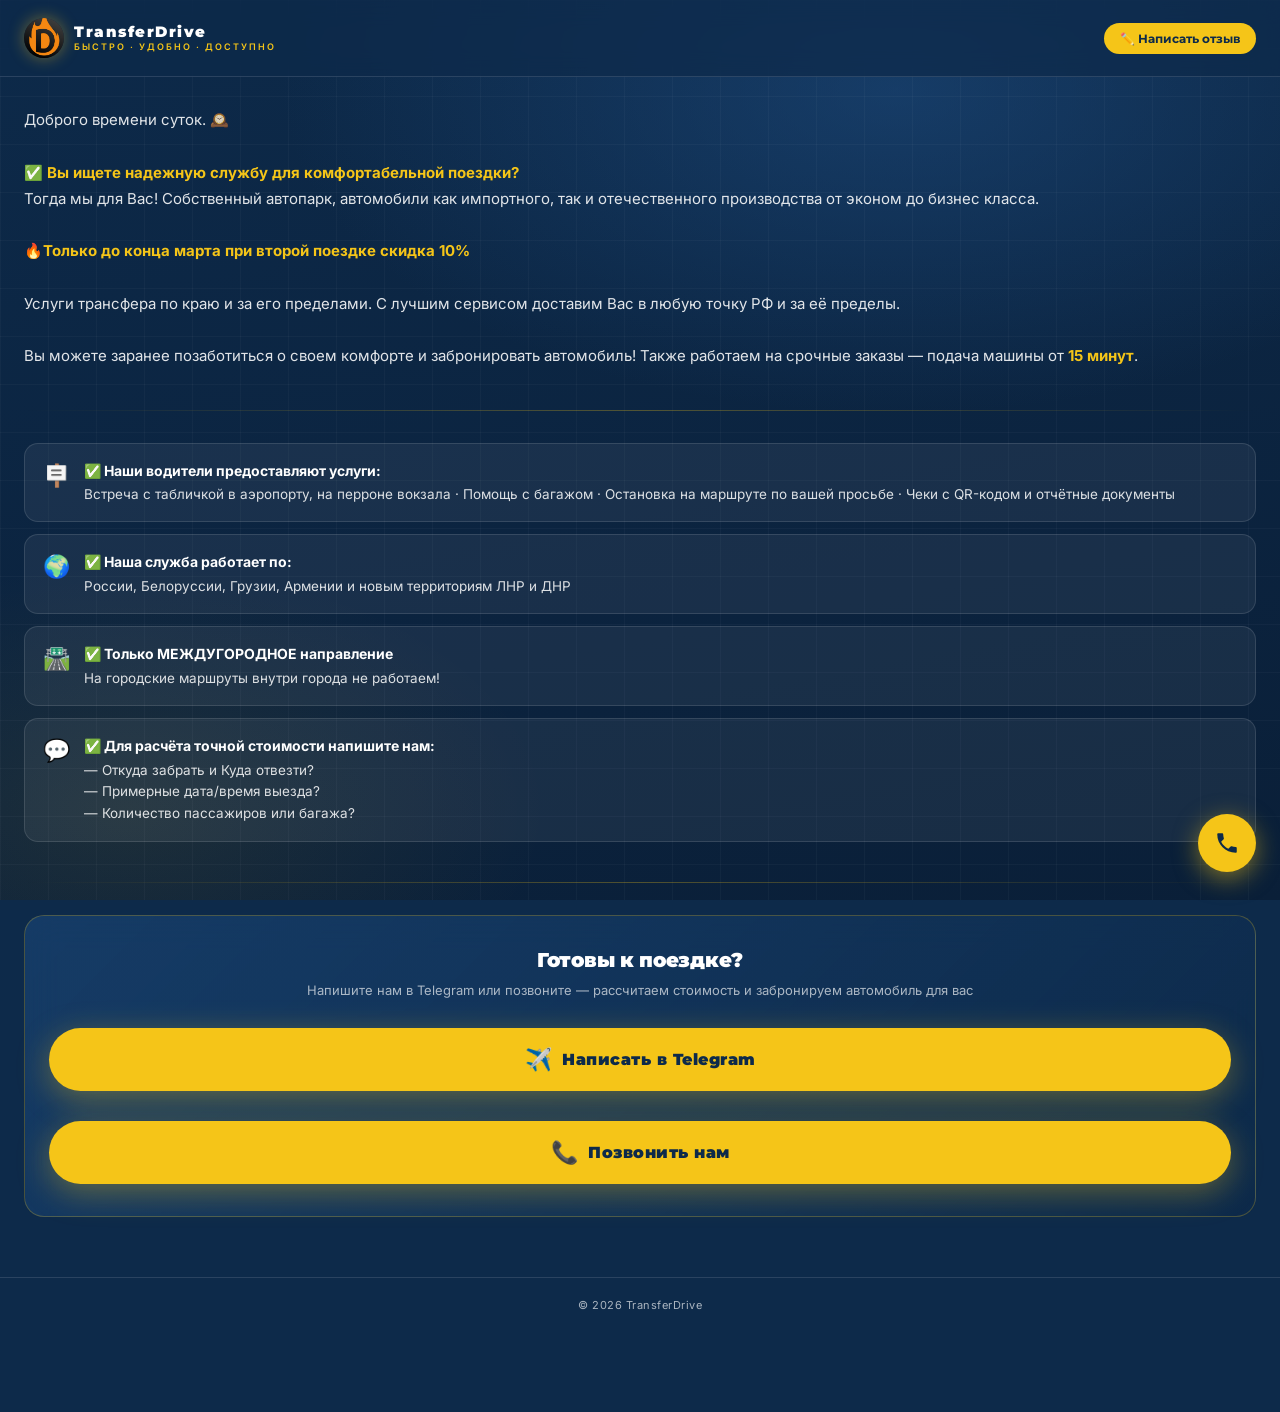
<file: index.html>
<!DOCTYPE html>
<html lang="ru">

<head>
  <meta charset="UTF-8">
  <meta name="viewport" content="width=device-width, initial-scale=1.0">
  <title>TransferDrive</title>
  <link href="https://fonts.googleapis.com/css2?family=Montserrat:wght@400;600;700;900&family=Inter:wght@400;500&display=swap" rel="stylesheet">
  <link rel="stylesheet" href="style.css">
</head>

<body>

<div class="bg-layer"></div>
<div class="bg-grid"></div>

<header>

  <div class="logo">
    <img src="assets/logo.jpg" style="width:40px; height:40px; border-radius:50%; object-fit:cover; box-shadow:0 0 16px rgba(245,197,24,0.4)">

    <div>
      <div class="logo-text">TransferDrive</div>
      <div class="logo-sub">БЫСТРО · УДОБНО · ДОСТУПНО</div>
    </div>
  </div>
   <a href="reviews.html" class="review-btn-header">✏️ Написать отзыв</a>
</header>

<section class="hero"></section>

<div class="content-block">
  <p class="greeting">Доброго времени суток. 🕰️
    
<strong>✅ Вы ищете надежную службу для комфортабельной поездки?</strong>
Тогда мы для Вас! Собственный автопарк, автомобили как импортного, так и отечественного производства от эконом до бизнес класса.

<strong>🔥Только до конца марта при второй поездке скидка 10%</strong>

Услуги трансфера по краю и за его пределами. С лучшим сервисом доставим Вас в любую точку РФ и за её пределы.

Вы можете заранее позаботиться о своем комфорте и забронировать автомобиль! Также работаем на срочные заказы — подача машины от <strong>15 минут</strong>.</p>
</div>

<div class="divider"></div>

<section class="features">
  <div class="feature-card">
    <div class="feat-icon">🪧</div>
    <div class="feat-text">
      <strong>✅ Наши водители предоставляют услуги:</strong>
      Встреча с табличкой в аэропорту, на перроне вокзала · Помощь с багажом · Остановка на маршруте по вашей просьбе · Чеки с QR-кодом и отчётные документы
    </div>
  </div>
  <div class="feature-card">
    <div class="feat-icon">🌍</div>
    <div class="feat-text">
      <strong>✅ Наша служба работает по:</strong>
      России, Белоруссии, Грузии, Армении и новым территориям ЛНР и ДНР
    </div>
  </div>
  <div class="feature-card">
    <div class="feat-icon">🛣️</div>
    <div class="feat-text">
      <strong>✅ Только МЕЖДУГОРОДНОЕ направление</strong>
      На городские маршруты внутри города не работаем!
    </div>
  </div>
  <div class="feature-card">
    <div class="feat-icon">💬</div>
    <div class="feat-text">
      <strong>✅ Для расчёта точной стоимости напишите нам:</strong>
      — Откуда забрать и Куда отвезти?<br>
      — Примерные дата/время выезда?<br>
      — Количество пассажиров или багажа?
    </div>
  </div>
</section>

<div class="divider"></div>

<section id="cta">
  <div class="cta-box">
    <div class="cta-title">Готовы к поездке?</div>
    <div class="cta-sub">Напишите нам в Telegram или позвоните — рассчитаем стоимость и забронируем автомобиль для вас</div>

    <a href="https://t.me/Zarina_Transfer_Drive" class="tg-btn" target="_blank" rel="noopener">
      <span class="tg-icon">✈️</span>
      Написать в Telegram
    </a>
    
    <section class="hero"></section>

    <a href="tel:+79790581316" class="tg-btn" target="_blank" rel="noopener">
      <span class="tg-icon">📞</span>
      Позвонить нам
    </a>
  </div>
</section>

<footer>
  © 2026 TransferDrive
</footer>

<button class="fab" onclick="document.getElementById('cta').scrollIntoView({behavior:'smooth'})"aria-label="Перейти к кнопке заказа">
  <svg viewBox="0 0 24 24" xmlns="http://www.w3.org/2000/svg">
    <path d="M6.6 10.8c1.4 2.8 3.8 5.1 6.6 6.6l2.2-2.2c.3-.3.7-.4 1-.2 1.1.4 2.3.6 3.6.6.6 0 1 .4 1 1V20c0 .6-.4 1-1 1-9.4 0-17-7.6-17-17 0-.6.4-1 1-1h3.5c.6 0 1 .4 1 1 0 1.3.2 2.5.6 3.6.1.3 0 .7-.2 1L6.6 10.8z"/>
  </svg>
</button>

<script src="script.js"></script>
</body>
</html>
</file>
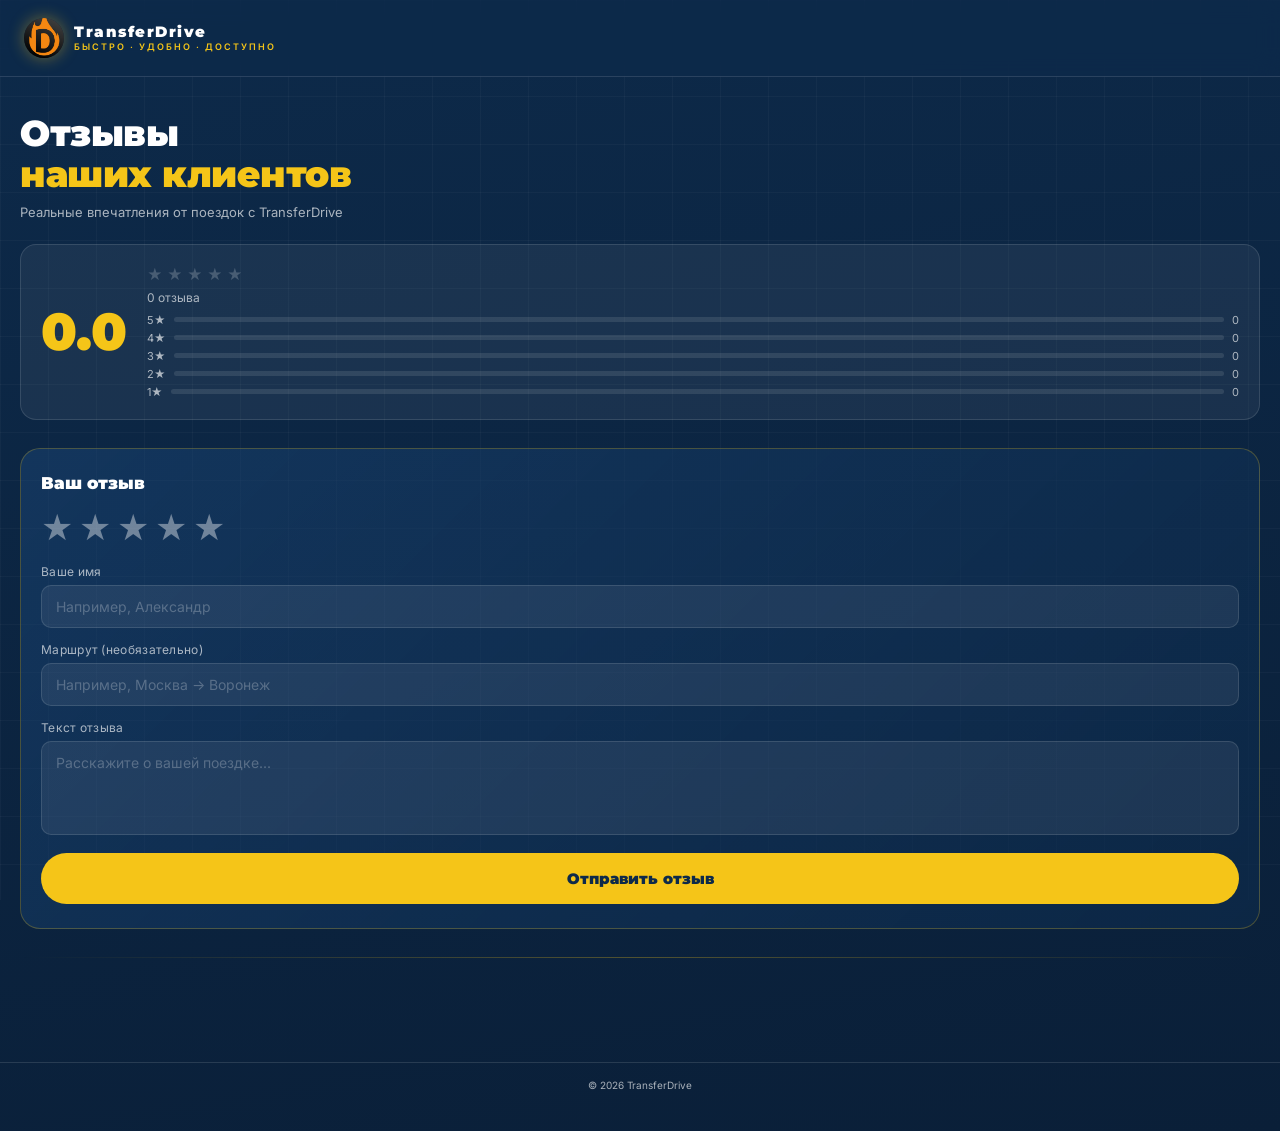
<file: reviews.html>
<!DOCTYPE html>
<html lang="ru">
<head>
  <meta charset="UTF-8">
  <meta name="viewport" content="width=device-width, initial-scale=1.0">
  <title>TransferDrive — Отзывы</title>
  <link href="https://fonts.googleapis.com/css2?family=Montserrat:wght@400;600;700;900&family=Inter:wght@400;500&display=swap" rel="stylesheet">
  <link rel="stylesheet" href="style2.css">
</head>

<body>

<div class="bg-grid"></div>

<header>
  <div class="logo">
    <a href="index.html" style="display:flex;align-items:center;gap:10px;text-decoration:none;">
      <img src="assets/logo.jpg" style="width:40px; height:40px; border-radius:50%; object-fit:cover; box-shadow:0 0 16px rgba(245,197,24,0.4)">
      <div>
        <div class="logo-text">TransferDrive</div>
        <div class="logo-sub">БЫСТРО · УДОБНО · ДОСТУПНО</div>
      </div>
    </a>
  </div>
</header>

<div class="page-title">
  <h1>Отзывы<em>наших клиентов</em></h1>
  <p>Реальные впечатления от поездок с TransferDrive</p>
</div>

<div class="rating-summary">
  <div class="rating-big" id="avgRating">4.9</div>
  <div class="rating-right">
    <div class="stars-row" id="avgStars"></div>
    <div class="rating-count" id="ratingCount">18 отзывов</div>
    <div class="bars" id="barsContainer"></div>
  </div>
</div>

<div class="write-section" id="writeSection">
  <h2>Ваш отзыв</h2>
  <div class="stars-input" id="starsInput">
    <span data-v="1">★</span>
    <span data-v="2">★</span>
    <span data-v="3">★</span>
    <span data-v="4">★</span>
    <span data-v="5">★</span>
  </div>
  <div class="form-group">
    <label>Ваше имя</label>
    <input type="text" id="inputName" placeholder="Например, Александр">
  </div>
  <div class="form-group">
    <label>Маршрут (необязательно)</label>
    <input type="text" id="inputRoute" placeholder="Например, Москва → Воронеж">
  </div>
  <div class="form-group">
    <label>Текст отзыва</label>
    <textarea id="inputText" rows="4" placeholder="Расскажите о вашей поездке..."></textarea>
  </div>
  <button class="submit-btn" onclick="submitReview()">Отправить отзыв</button>
  <div class="success-msg" id="successMsg">✅ Спасибо! Ваш отзыв добавлен.</div>
</div>

<div class="divider"></div>

<div class="reviews-list" id="reviewsList"></div>

<footer>© 2026 TransferDrive</footer>

<script src="script2.js"></script>
</body>

</html>
</file>
<file: style.css>
:root {
  --navy: #0d2a4a;
  --navy-mid: #163a62;
  --navy-light: #1e4d82;
  --gold: #f5c518;
  --gold-dark: #d4a800;
  --white: #ffffff;
  --text-muted: rgba(255,255,255,0.65);
  --card-bg: rgba(255,255,255,0.06);
  --border: rgba(255,255,255,0.12);
}

*, *::before, 
*::after { 
  box-sizing: border-box; margin: 0; padding: 0; 
}

html { 
  scroll-behavior: smooth; 
}

body {
  font-family: 'Inter', sans-serif;
  background: var(--navy);
  color: var(--white);
  min-height: 100vh;
  overflow-x: hidden;
}

.bg-layer {
  position: fixed; inset: 0; z-index: 0; pointer-events: none;
  background:
    radial-gradient(ellipse 80% 60% at 70% 10%, rgba(30,77,130,0.55) 0%, transparent 60%),
    radial-gradient(ellipse 60% 50% at 10% 90%, rgba(245,197,24,0.08) 0%, transparent 55%),
    linear-gradient(170deg, #0d2a4a 0%, #0a1f38 100%);
}

.bg-grid {
  position: fixed; inset: 0; z-index: 0; pointer-events: none;
  background-image:
    linear-gradient(rgba(255,255,255,0.03) 1px, transparent 1px),
    linear-gradient(90deg, rgba(255,255,255,0.03) 1px, transparent 1px);
  background-size: 48px 48px;
}

header {
  position: sticky; top: 0; z-index: 10;
  display: flex; align-items: center; justify-content: space-between;
  padding: 18px 24px;
  border-bottom: 1px solid var(--border);
  backdrop-filter: blur(12px);
  background: rgba(13,42,74,0.7);
}

.logo {
  display: flex; align-items: center; gap: 10px;
}

.logo-icon {
  width: 38px; height: 38px;
  background: var(--gold);
  border-radius: 50%;
  display: flex; align-items: center; justify-content: center;
  font-size: 18px;
  box-shadow: 0 0 16px rgba(245,197,24,0.4);
}

.logo-text {
  font-family: 'Montserrat', sans-serif;
  font-weight: 900;
  font-size: 15px;
  letter-spacing: 1.5px;
  color: var(--white);
  line-height: 1.1;
}

.logo-sub {
  font-size: 9px;
  letter-spacing: 2px;
  color: var(--gold);
  font-weight: 600;
}

.hero {
  position: relative;
  padding: 15px;
}

.content-block {
  position: relative; z-index: 5;
  padding: 0 24px 32px;
}

.greeting {
  font-size: 15px;
  line-height: 1.75;
  color: rgba(255,255,255,0.88);
  white-space: pre-line;
}

.greeting strong {
  color: var(--gold);
  font-weight: 700;
}

.features {
  position: relative; z-index: 5;
  padding: 0 24px 32px;
  display: flex; flex-direction: column; gap: 12px;
}

.feature-card {
  background: var(--card-bg);
  border: 1px solid var(--border);
  border-radius: 14px;
  padding: 16px 18px;
  display: flex; align-items: flex-start; gap: 14px;
  opacity: 0;
  transform: translateY(20px);
  transition: opacity 0.5s ease, transform 0.5s ease;
}

.feature-card.visible { 
  opacity: 1; transform: translateY(0); 
}

.feature-card:hover {
  background: rgba(255,255,255,0.1);
  border-color: rgba(245,197,24,0.3);
  transition: background 0.2s, border-color 0.2s;
}

.feat-icon {
  font-size: 22px;
  flex-shrink: 0;
  margin-top: 2px;
}

.feat-text {
  font-size: 13.5px;
  line-height: 1.6;
  color: rgba(255,255,255,0.85);
}

.feat-text strong {
  display: block;
  font-size: 14px;
  font-weight: 700;
  color: var(--white);
  margin-bottom: 2px;
}

.divider {
  position: relative; z-index: 5;
  height: 1px;
  background: linear-gradient(90deg, transparent, rgba(245,197,24,0.3), transparent);
  margin: 8px 24px 32px;
}

#cta {
  position: relative; z-index: 5;
  padding: 0 24px 60px;
  text-align: center;
}

.cta-box {
  background: linear-gradient(135deg, rgba(30,77,130,0.5), rgba(13,42,74,0.8));
  border: 1px solid rgba(245,197,24,0.25);
  border-radius: 20px;
  padding: 32px 24px;
  backdrop-filter: blur(16px);
}

.cta-title {
  font-family: 'Montserrat', sans-serif;
  font-weight: 900;
  font-size: 20px;
  margin-bottom: 8px;
  letter-spacing: -0.3px;
}

.cta-sub {
  font-size: 13px;
  color: var(--text-muted);
  margin-bottom: 28px;
  line-height: 1.6;
}

.tg-btn {
  display: inline-flex;
  align-items: center;
  justify-content: center;
  gap: 10px;
  background: var(--gold);
  color: #0d2a4a;
  font-family: 'Montserrat', sans-serif;
  font-weight: 900;
  font-size: 16px;
  letter-spacing: 0.5px;
  text-decoration: none;
  padding: 18px 36px;
  border-radius: 50px;
  width: 100%;
  box-shadow: 0 8px 32px rgba(245,197,24,0.35);
  transition: transform 0.15s ease, box-shadow 0.15s ease, background 0.15s ease;
  cursor: pointer;
}

.tg-btn:hover {
  background: #ffe040;
  transform: translateY(-2px);
  box-shadow: 0 12px 40px rgba(245,197,24,0.5);
}

.tg-btn:active { 
  transform: scale(0.97); 
}

.tg-icon { 
  font-size: 22px; 
}

.fab {
  position: fixed;
  bottom: 28px;
  right: 24px;
  z-index: 100;
  width: 58px;
  height: 58px;
  background: var(--gold);
  border-radius: 50%;
  display: flex;
  align-items: center;
  justify-content: center;
  box-shadow: 0 6px 24px rgba(245,197,24,0.5);
  cursor: pointer;
  border: none;
  animation: pulse-ring 2s ease-out infinite;
  transition: transform 0.2s, box-shadow 0.2s;
}

.fab:hover {
  transform: scale(1.08);
  box-shadow: 0 10px 32px rgba(245,197,24,0.65);
}

.fab:active { 
  transform: scale(0.94); 
}

.fab svg { 
  width: 26px; height: 26px; fill: #0d2a4a; 
}

@keyframes pulse-ring {
  0%   { box-shadow: 0 0 0 0 rgba(245,197,24,0.55), 0 6px 24px rgba(245,197,24,0.4); }
  70%  { box-shadow: 0 0 0 14px rgba(245,197,24,0), 0 6px 24px rgba(245,197,24,0.4); }
  100% { box-shadow: 0 0 0 0 rgba(245,197,24,0), 0 6px 24px rgba(245,197,24,0.4); }
}

footer {
  position: relative; z-index: 5;
  text-align: center;
  padding: 20px 24px 100px;
  font-size: 11px;
  color: var(--text-muted);
  letter-spacing: 0.5px;
  border-top: 1px solid var(--border);
}

@keyframes fadeUp {
  from { opacity: 0; transform: translateY(24px); }
  to   { opacity: 1; transform: translateY(0); }
}

.content-block  { 
  animation: fadeUp 0.7s 0.35s ease both; 
}

.review-btn-header {
    font-family: 'Montserrat', sans-serif;
    font-weight: 700; font-size: 12px;
    color: #0d2a4a;
    background: var(--gold);
    border: none; border-radius: 20px;
    padding: 8px 16px; cursor: pointer;
    text-decoration: none;
    transition: background 0.15s, transform 0.15s;
    white-space: nowrap;
  }

  .review-btn-header:hover { 
    background: #ffe040; transform: translateY(-1px); 
  }
</file>
<file: style2.css>
:root {
  --navy: #0d2a4a;
  --gold: #f5c518;
  --white: #ffffff;
  --muted: rgba(255,255,255,0.65);
  --card: rgba(255,255,255,0.06);
  --bdr: rgba(255,255,255,0.12);
  --border: rgba(255,255,255,0.12);
}

*, *::before, *::after { box-sizing: border-box; margin: 0; padding: 0; }
html { scroll-behavior: smooth; }

body {
  font-family: 'Inter', sans-serif;
  background: linear-gradient(170deg, #0d2a4a 0%, #0a1f38 100%);
  color: var(--white);
  min-height: 100vh;
  overflow-x: hidden;
}

.bg-grid {
  position: fixed; inset: 0; z-index: 0; pointer-events: none;
  background-image:
    linear-gradient(rgba(255,255,255,0.03) 1px, transparent 1px),
    linear-gradient(90deg, rgba(255,255,255,0.03) 1px, transparent 1px);
  background-size: 48px 48px;
}

header {
  position: sticky; top: 0; z-index: 10;
  display: flex; align-items: center; justify-content: space-between;
  padding: 18px 24px;
  border-bottom: 1px solid var(--border);
  backdrop-filter: blur(12px);
  background: rgba(13,42,74,0.7);
}

.logo { display: flex; align-items: center; gap: 10px; text-decoration: none; }

.logo-text {
  font-family: 'Montserrat', sans-serif;
  font-weight: 900;
  font-size: 15px;
  letter-spacing: 1.5px;
  color: var(--white);
  line-height: 1.1;
}

.logo-sub {
  font-size: 9px;
  letter-spacing: 2px;
  color: var(--gold);
  font-weight: 600;
}

.page-title {
  position: relative; z-index: 5;
  padding: 36px 20px 24px;
}

.page-title h1 {
  font-family: 'Montserrat', sans-serif;
  font-size: clamp(24px, 6vw, 36px);
  font-weight: 900; line-height: 1.15; letter-spacing: -0.5px;
}

.page-title h1 em { font-style: normal; color: var(--gold); display: block; }

.page-title p { font-size: 13px; color: var(--muted); margin-top: 8px; }

.rating-summary {
  position: relative; z-index: 5;
  margin: 0 20px 28px;
  background: var(--card);
  border: 1px solid var(--bdr);
  border-radius: 16px;
  padding: 20px;
  display: flex; align-items: center; gap: 20px;
}

.rating-big {
  font-family: 'Montserrat', sans-serif;
  font-size: 52px; font-weight: 900;
  color: var(--gold); line-height: 1;
  flex-shrink: 0;
}

.rating-right { flex: 1; }

.stars-row { display: flex; gap: 4px; margin-bottom: 6px; }

.star { font-size: 20px; }

.rating-count { font-size: 12px; color: var(--muted); }

.bars { display: flex; flex-direction: column; gap: 4px; margin-top: 8px; }

.bar-row { 
    display: flex; 
    align-items: center; 
    gap: 8px; 
    font-size: 11px; 
    color: var(--muted); 
}

.bar-track { 
    flex: 1; height: 5px; 
    background: rgba(255,255,255,0.1); 
    border-radius: 3px; 
    overflow: hidden; 
}

.bar-fill { 
    height: 100%; 
    background: var(--gold); 
    border-radius: 3px; 
    transition: width 0.8s ease; 
}

.write-section {
  position: relative; z-index: 5;
  margin: 0 20px 28px;
  background: linear-gradient(135deg, rgba(30,77,130,0.4), rgba(13,42,74,0.7));
  border: 1px solid rgba(245,197,24,0.25);
  border-radius: 20px;
  padding: 24px 20px;
  display: block;
}

.write-section h2 {
  font-family: 'Montserrat', sans-serif;
  font-size: 17px; font-weight: 900; margin-bottom: 16px;
}

.stars-input { display: flex; gap: 6px; margin-bottom: 16px; }

.stars-input span {
  font-size: 32px; cursor: pointer;
  transition: transform 0.15s;
  filter: grayscale(1) opacity(0.4);
}

.stars-input span.active { filter: none; }

.stars-input span:hover { transform: scale(1.2); }

.form-group { margin-bottom: 14px; }

.form-group label {
  display: block; font-size: 12px; color: var(--muted);
  margin-bottom: 6px; letter-spacing: 0.3px;
}

.form-group input,
.form-group textarea {
  width: 100%;
  background: rgba(255,255,255,0.07);
  border: 1px solid var(--bdr);
  border-radius: 10px;
  padding: 12px 14px;
  color: var(--white);
  font-family: 'Inter', sans-serif;
  font-size: 14px;
  outline: none;
  transition: border-color 0.2s;
  resize: none;
}

.form-group input:focus,
.form-group textarea:focus { border-color: rgba(245,197,24,0.5); }
.form-group input::placeholder,
.form-group textarea::placeholder { color: rgba(255,255,255,0.25); }

.submit-btn {
  width: 100%;
  background: var(--gold);
  color: #0d2a4a;
  font-family: 'Montserrat', sans-serif;
  font-weight: 900; font-size: 15px;
  border: none; border-radius: 50px;
  padding: 16px; cursor: pointer;
  transition: background 0.15s, transform 0.15s;
}

.submit-btn:hover { background: #ffe040; transform: translateY(-1px); }

.submit-btn:active { transform: scale(0.97); }

.success-msg {
  display: none;
  text-align: center;
  padding: 20px 0 4px;
  font-size: 15px;
  color: var(--gold);
  font-weight: 600;
}

.reviews-list {
  position: relative; z-index: 5;
  padding: 0 20px 80px;
  display: flex; flex-direction: column; gap: 12px;
}

.review-card {
  background: var(--card);
  border: 1px solid var(--bdr);
  border-radius: 14px;
  padding: 16px 18px;
  opacity: 0; transform: translateY(16px);
  transition: opacity 0.4s ease, transform 0.4s ease;
}

.review-card.visible { opacity: 1; transform: translateY(0); }

.review-header { display: flex; align-items: flex-start; justify-content: space-between; margin-bottom: 8px; }

.reviewer { display: flex; align-items: center; gap: 10px; }

.review-header-right { display: flex; flex-direction: column; align-items: flex-end; gap: 6px; }

.delete-btn {
  background: rgba(255,80,80,0.12);
  border: 1px solid rgba(255,80,80,0.3);
  color: rgba(255,120,120,0.9);
  font-size: 10px; font-weight: 700;
  padding: 3px 9px; border-radius: 10px;
  cursor: pointer;
  transition: background 0.15s, border-color 0.15s;
  white-space: nowrap;
}

.delete-btn:hover {
  background: rgba(255,80,80,0.25);
  border-color: rgba(255,80,80,0.6);
}

.avatar {
  width: 36px; height: 36px; border-radius: 50%;
  background: rgba(245,197,24,0.2);
  border: 1px solid rgba(245,197,24,0.35);
  display: flex; align-items: center; justify-content: center;
  font-family: 'Montserrat', sans-serif;
  font-weight: 900; font-size: 13px; color: var(--gold);
  flex-shrink: 0;
}

.reviewer-name { font-weight: 600; font-size: 14px; }

.reviewer-date { font-size: 11px; color: var(--muted); margin-top: 1px; }

.review-stars { display: flex; gap: 2px; font-size: 14px; }

.review-text { font-size: 13.5px; line-height: 1.65; color: rgba(255,255,255,0.85); }

.route-tag {
  display: inline-block;
  margin-top: 10px;
  background: rgba(245,197,24,0.1);
  border: 1px solid rgba(245,197,24,0.25);
  color: var(--gold);
  font-size: 10px; font-weight: 700;
  letter-spacing: 0.5px;
  padding: 3px 10px; border-radius: 12px;
}

.divider {
  position: relative; z-index: 5;
  height: 1px;
  background: linear-gradient(90deg, transparent, rgba(245,197,24,0.3), transparent);
  margin: 4px 20px 24px;
}

footer {
  position: relative; z-index: 5;
  text-align: center;
  padding: 16px 20px 40px;
  font-size: 10px; color: var(--muted);
  border-top: 1px solid var(--bdr);
}

@keyframes fadeUp {
  from { opacity: 0; transform: translateY(20px); }
  to   { opacity: 1; transform: translateY(0); }
}

.page-title { animation: fadeUp 0.6s ease both; }

.rating-summary { animation: fadeUp 0.6s 0.1s ease both; }
</file>
